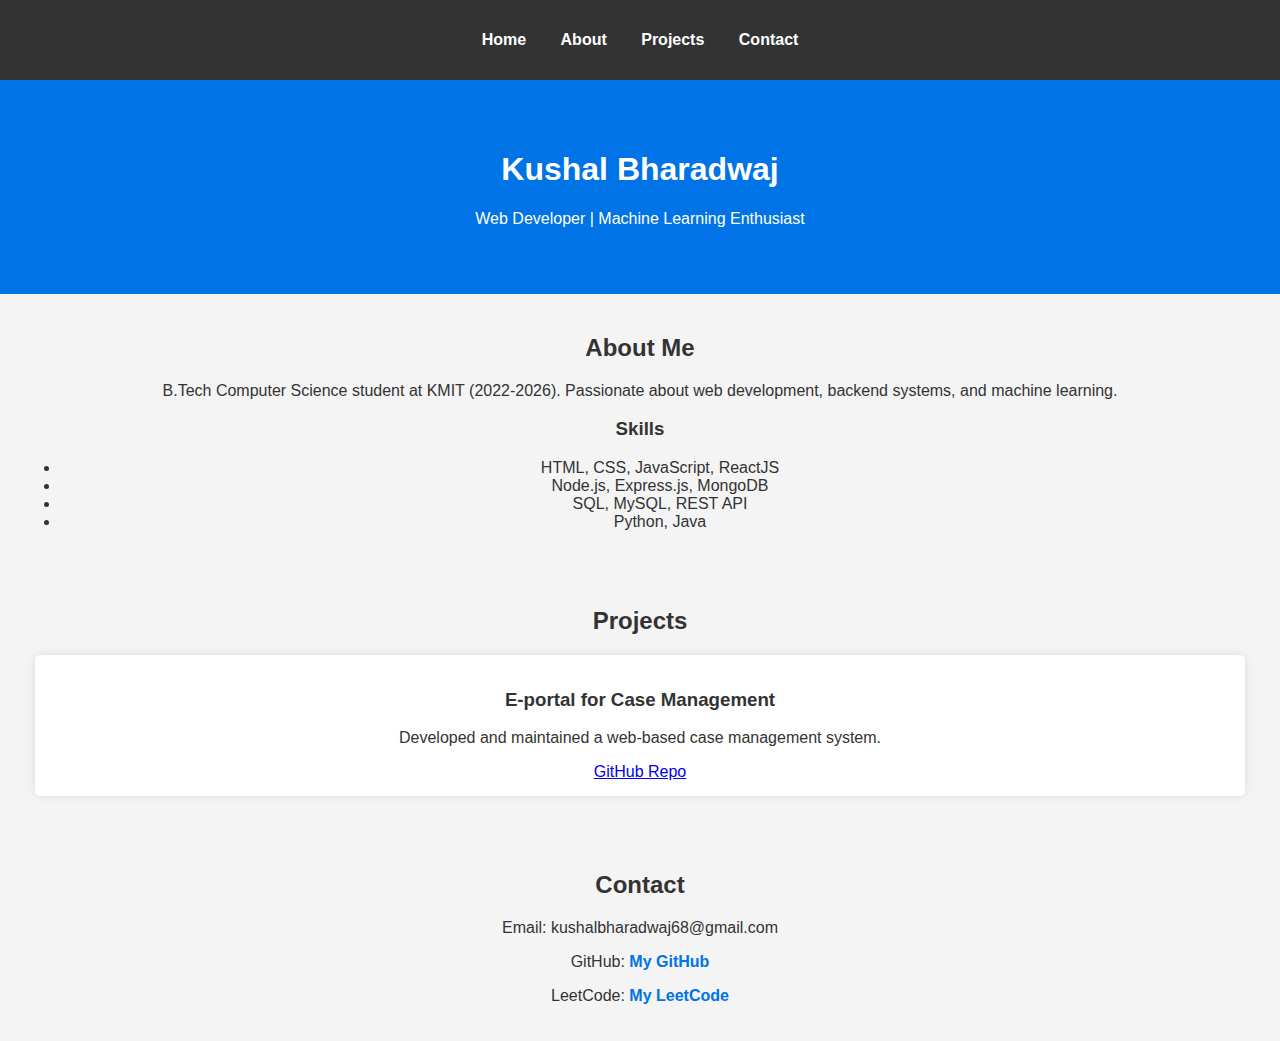
<file: index.htm>
<!DOCTYPE html>
<html lang="en">
<head>
    <meta charset="UTF-8">
    <meta name="viewport" content="width=device-width, initial-scale=1.0">
    <title>Kushal Bharadwaj | Portfolio</title>
    <link rel="stylesheet" href="styles.css">
</head>
<body>
    <header>
        <nav>
            <ul>
                <li><a href="#home">Home</a></li>
                <li><a href="#about">About</a></li>
                <li><a href="#projects">Projects</a></li>
                <li><a href="#contact">Contact</a></li>
            </ul>
        </nav>
    </header>
    
    <section id="home">
        <h1>Kushal Bharadwaj</h1>
        <p>Web Developer | Machine Learning Enthusiast</p>
    </section>
    
    <section id="about">
        <h2>About Me</h2>
        <p>B.Tech Computer Science student at KMIT (2022-2026). Passionate about web development, backend systems, and machine learning.</p>
        <h3>Skills</h3>
        <ul>
            <li>HTML, CSS, JavaScript, ReactJS</li>
            <li>Node.js, Express.js, MongoDB</li>
            <li>SQL, MySQL, REST API</li>
            <li>Python, Java</li>
        </ul>
    </section>
    
    <section id="projects">
        <h2>Projects</h2>
        <div class="project">
            <h3>E-portal for Case Management</h3>
            <p>Developed and maintained a web-based case management system.</p>
            <a href="https://github.com/Hariabc/my.git" target="_blank">GitHub Repo</a>
        </div>
    </section>
    
    <section id="contact">
        <h2>Contact</h2>
        <p>Email: kushalbharadwaj68@gmail.com</p>
        <p>GitHub: <a href="https://github.com/Rahulchaudhary792" target="_blank">My GitHub</a></p>
        <p>LeetCode: <a href="https://leetcode.com/u/Kushal_bharadwaj-estari/" target="_blank">My LeetCode</a></p>
    </section>
</body>
</html>
</file>
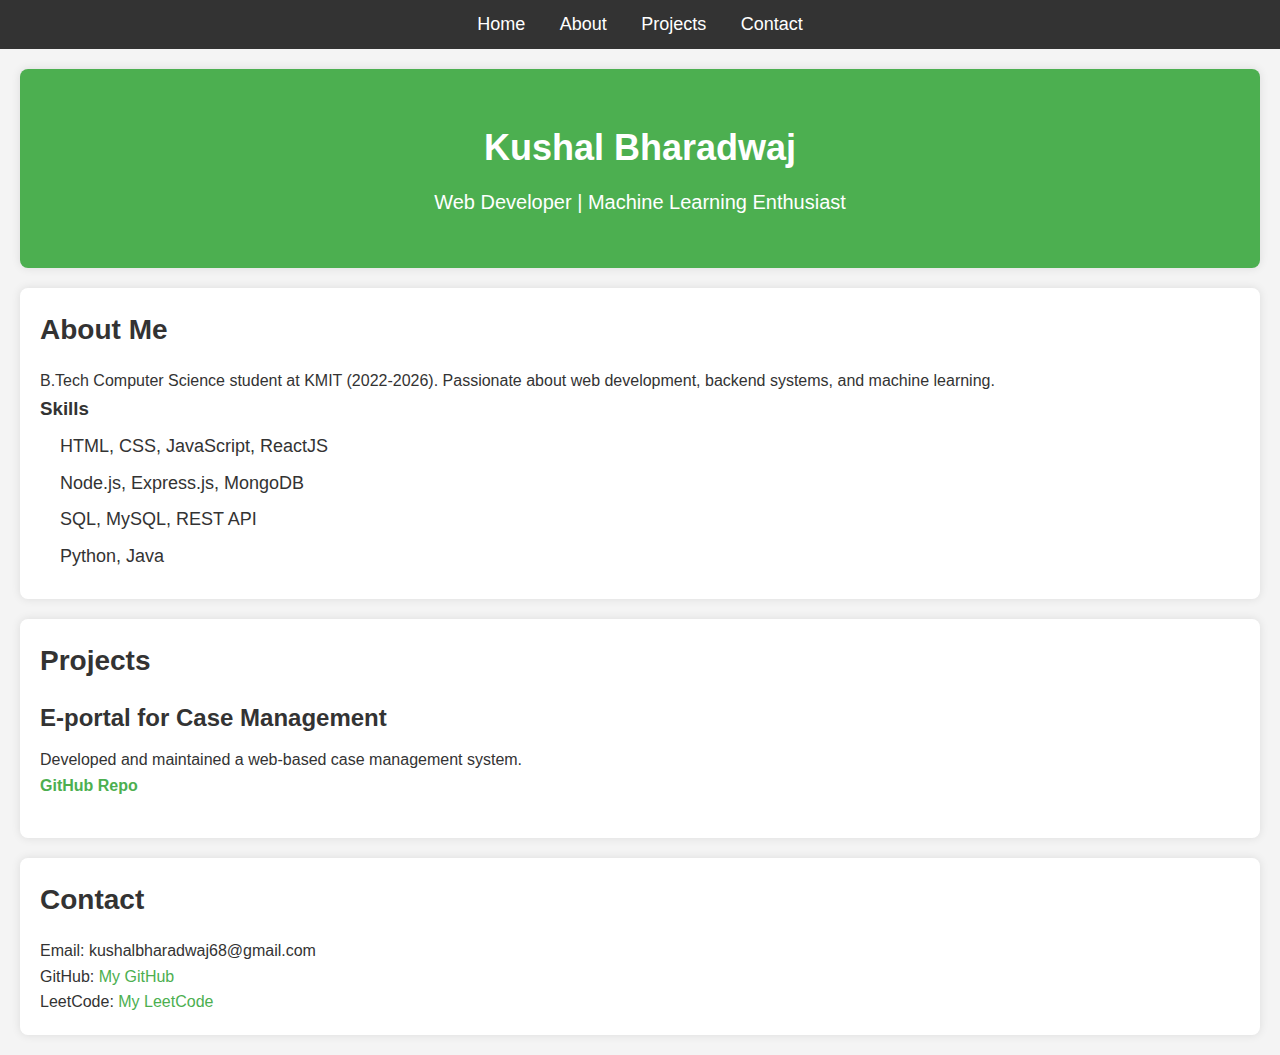
<file: index.html>
<!DOCTYPE html>
<html lang="en">
<head>
    <meta charset="UTF-8">
    <meta name="viewport" content="width=device-width, initial-scale=1.0">
    <title>Kushal Bharadwaj | Portfolio</title>
    <style>
        /* Resetting default styles */
        * {
            margin: 0;
            padding: 0;
            box-sizing: border-box;
        }

        body {
            font-family: Arial, sans-serif;
            line-height: 1.6;
            background-color: #f4f4f4;
            color: #333;
        }

        header {
            background-color: #333;
            color: #fff;
            padding: 10px 0;
        }

        nav ul {
            list-style: none;
            text-align: center;
        }

        nav ul li {
            display: inline;
            margin: 0 15px;
        }

        nav ul li a {
            color: #fff;
            text-decoration: none;
            font-size: 18px;
        }

        nav ul li a:hover {
            color: #d3d3d3;
        }

        section {
            padding: 20px;
            margin: 20px;
            background-color: #fff;
            border-radius: 8px;
            box-shadow: 0 0 10px rgba(0, 0, 0, 0.1);
        }

        #home {
            text-align: center;
            background-color: #4CAF50;
            color: white;
            padding: 50px 20px;
            border-radius: 8px;
        }

        #home h1 {
            font-size: 36px;
            margin-bottom: 10px;
        }

        #home p {
            font-size: 20px;
        }

        #about h2, #projects h2, #contact h2 {
            font-size: 28px;
            margin-bottom: 15px;
            color: #333;
        }

        #about ul {
            list-style-type: none;
            padding-left: 20px;
        }

        #about ul li {
            font-size: 18px;
            margin: 8px 0;
        }

        .project {
            margin-bottom: 20px;
        }

        .project h3 {
            font-size: 24px;
            margin-bottom: 10px;
        }

        .project a {
            text-decoration: none;
            color: #4CAF50;
            font-weight: bold;
        }

        .project a:hover {
            color: #333;
        }

        #contact a {
            color: #4CAF50;
            text-decoration: none;
        }

        #contact a:hover {
            color: #333;
        }
    </style>
</head>
<body>
    <header>
        <nav>
            <ul>
                <li><a href="#home">Home</a></li>
                <li><a href="#about">About</a></li>
                <li><a href="#projects">Projects</a></li>
                <li><a href="#contact">Contact</a></li>
            </ul>
        </nav>
    </header>
    
    <section id="home">
        <h1>Kushal Bharadwaj</h1>
        <p>Web Developer | Machine Learning Enthusiast</p>
    </section>
    
    <section id="about">
        <h2>About Me</h2>
        <p>B.Tech Computer Science student at KMIT (2022-2026). Passionate about web development, backend systems, and machine learning.</p>
        <h3>Skills</h3>
        <ul>
            <li>HTML, CSS, JavaScript, ReactJS</li>
            <li>Node.js, Express.js, MongoDB</li>
            <li>SQL, MySQL, REST API</li>
            <li>Python, Java</li>
        </ul>
    </section>
    
    <section id="projects">
        <h2>Projects</h2>
        <div class="project">
            <h3>E-portal for Case Management</h3>
            <p>Developed and maintained a web-based case management system.</p>
            <a href="https://github.com/Hariabc/my.git" target="_blank">GitHub Repo</a>
        </div>
    </section>
    
    <section id="contact">
        <h2>Contact</h2>
        <p>Email: kushalbharadwaj68@gmail.com</p>
        <p>GitHub: <a href="https://github.com/Rahulchaudhary792" target="_blank">My GitHub</a></p>
        <p>LeetCode: <a href="https://leetcode.com/u/Kushal_bharadwaj-estari/" target="_blank">My LeetCode</a></p>
    </section>
</body>
</html>
</file>
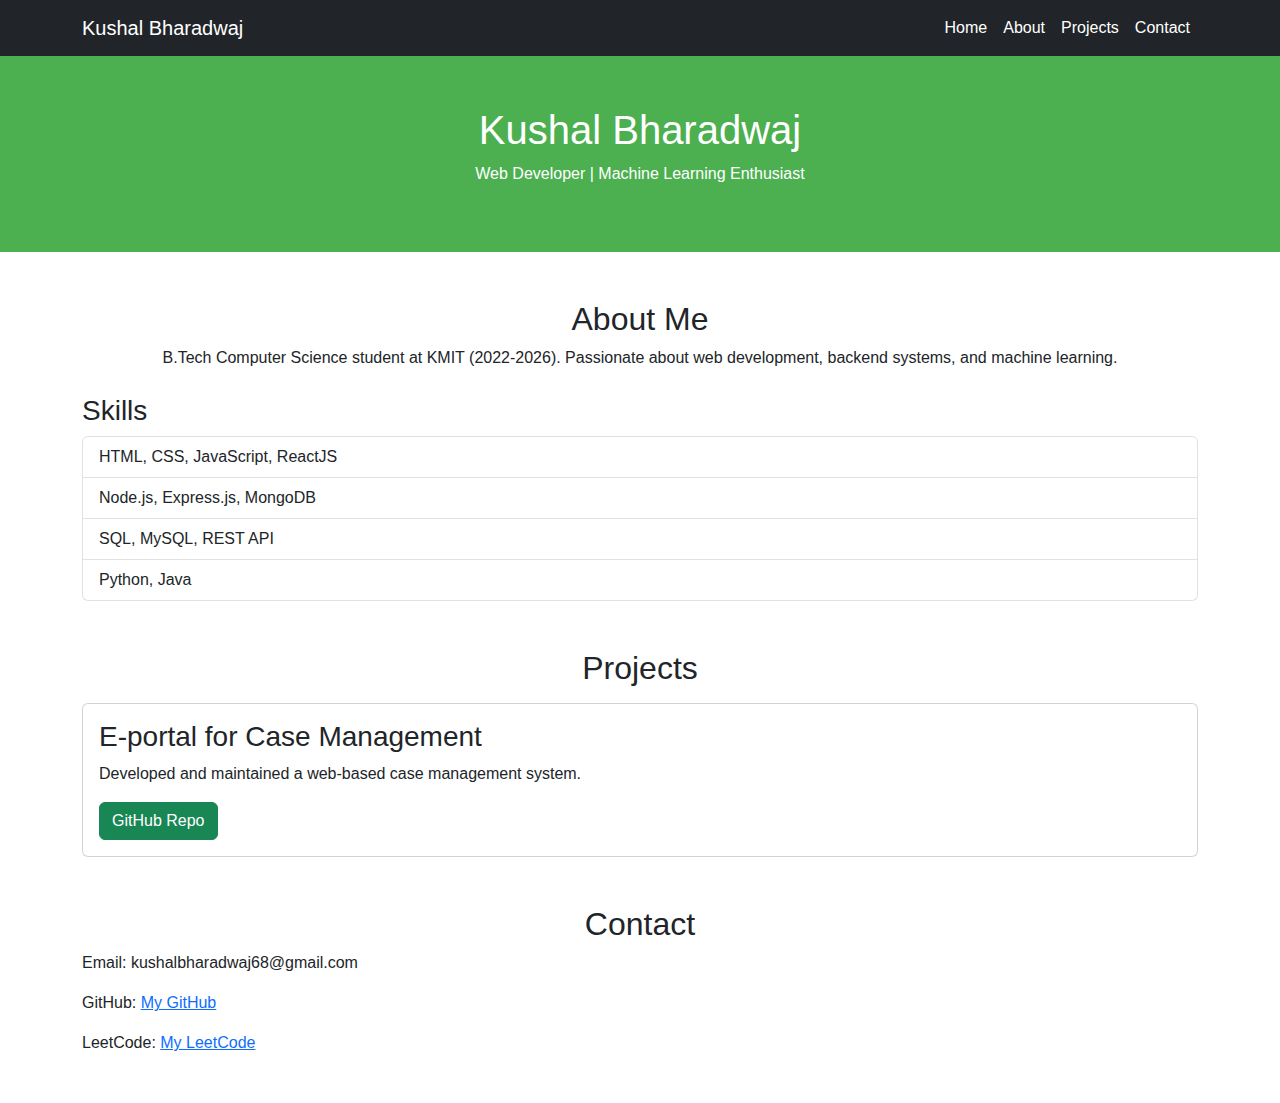
<file: bootporfolio.html>
<!DOCTYPE html>
<html lang="en">
<head>
    <meta charset="UTF-8">
    <meta name="viewport" content="width=device-width, initial-scale=1.0">
    <title>Kushal Bharadwaj | Portfolio</title>
    
    <!-- Bootstrap CDN -->
    <link href="https://cdn.jsdelivr.net/npm/bootstrap@5.3.0/dist/css/bootstrap.min.css" rel="stylesheet">
    <script src="https://cdn.jsdelivr.net/npm/bootstrap@5.3.0/dist/js/bootstrap.bundle.min.js"></script>

    <style>
        body {
            font-family: Arial, sans-serif;
        }
        .navbar-dark .navbar-nav .nav-link {
            color: white !important;
        }
        .hero {
            background-color: #4CAF50;
            color: white;
            text-align: center;
            padding: 50px 20px;
        }
    </style>
</head>
<body>

    <!-- Navbar -->
    <nav class="navbar navbar-expand-lg navbar-dark bg-dark">
        <div class="container">
            <a class="navbar-brand" href="#">Kushal Bharadwaj</a>
            <button class="navbar-toggler" type="button" data-bs-toggle="collapse" data-bs-target="#navbarNav">
                <span class="navbar-toggler-icon"></span>
            </button>
            <div class="collapse navbar-collapse" id="navbarNav">
                <ul class="navbar-nav ms-auto">
                    <li class="nav-item"><a class="nav-link" href="#home">Home</a></li>
                    <li class="nav-item"><a class="nav-link" href="#about">About</a></li>
                    <li class="nav-item"><a class="nav-link" href="#projects">Projects</a></li>
                    <li class="nav-item"><a class="nav-link" href="#contact">Contact</a></li>
                </ul>
            </div>
        </div>
    </nav>

    <!-- Hero Section -->
    <section id="home" class="hero">
        <h1>Kushal Bharadwaj</h1>
        <p>Web Developer | Machine Learning Enthusiast</p>
    </section>

    <!-- About Section -->
    <section id="about" class="container my-5">
        <h2 class="text-center">About Me</h2>
        <p class="text-center">B.Tech Computer Science student at KMIT (2022-2026). Passionate about web development, backend systems, and machine learning.</p>
        
        <h3 class="mt-4">Skills</h3>
        <ul class="list-group">
            <li class="list-group-item">HTML, CSS, JavaScript, ReactJS</li>
            <li class="list-group-item">Node.js, Express.js, MongoDB</li>
            <li class="list-group-item">SQL, MySQL, REST API</li>
            <li class="list-group-item">Python, Java</li>
        </ul>
    </section>

    <!-- Projects Section -->
    <section id="projects" class="container my-5">
        <h2 class="text-center">Projects</h2>
        <div class="card my-3">
            <div class="card-body">
                <h3 class="card-title">E-portal for Case Management</h3>
                <p class="card-text">Developed and maintained a web-based case management system.</p>
                <a href="https://github.com/Hariabc/my.git" target="_blank" class="btn btn-success">GitHub Repo</a>
            </div>
        </div>
    </section>

    <!-- Contact Section -->
    <section id="contact" class="container my-5">
        <h2 class="text-center">Contact</h2>
        <p>Email: kushalbharadwaj68@gmail.com</p>
        <p>GitHub: <a href="https://github.com/Rahulchaudhary792" target="_blank">My GitHub</a></p>
        <p>LeetCode: <a href="https://leetcode.com/u/Kushal_bharadwaj-estari/" target="_blank">My LeetCode</a></p>
    </section>

</body>
</html>
</file>
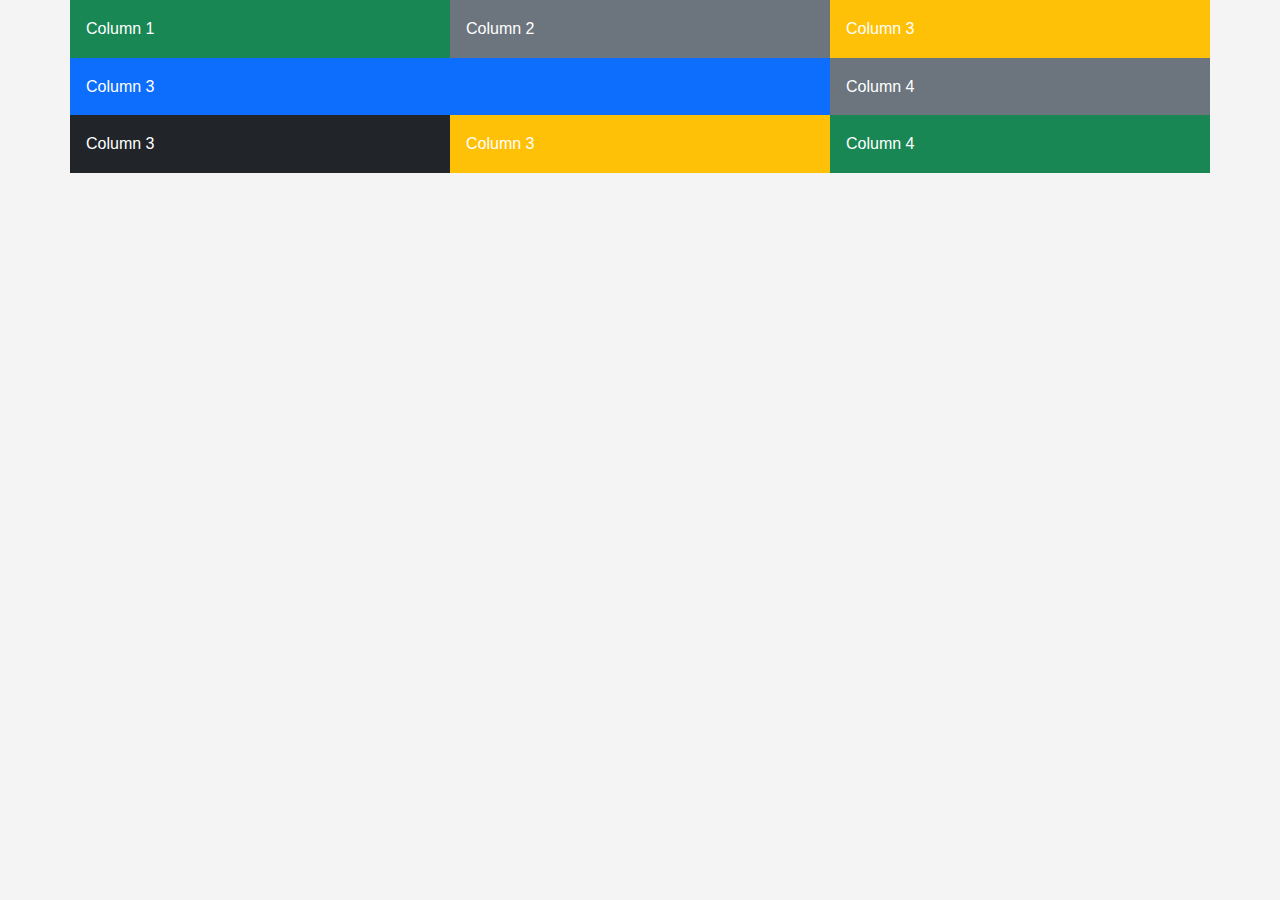
<file: bootstrap.html>
<!DOCTYPE html>
<html lang="en">
<head>
    <meta charset="UTF-8">
    <meta name="viewport" content="width=device-width, initial-scale=1">
    <title>Bootstrap Grid Example</title>
    <link href="https://cdn.jsdelivr.net/npm/bootstrap@5.3.0/dist/css/bootstrap.min.css" rel="stylesheet">
    <link rel="stylesheet" href="./ind.css" />
</head>
<body>

<div class="container">
    <div class="row">
        <div class="col bg-success text-white p-3">Column 1</div>
        <div class="col bg-secondary text-white p-3">Column 2</div>
        <div class="col bg-warning text-white p-3">Column 3</div>
    </div>
	<div class="row">
        <div class="col-sm-8 bg-primary text-white p-3">Column 3</div>
        <div class="col-sm-4 bg-secondary text-white p-3">Column 4</div>
    </div>
	<div class="row">
        <div class="col-sm-4 bg-dark text-white p-3">Column 3</div>
		<div class="col-sm-4 bg-warning text-white p-3">Column 3</div>
        <div class="col-sm-4 bg-success text-white p-3">Column 4</div>
    </div>
</div>

<script src="https://cdn.jsdelivr.net/npm/bootstrap@5.3.0/dist/js/bootstrap.bundle.min.js"></script>
</body>
</html>
</file>
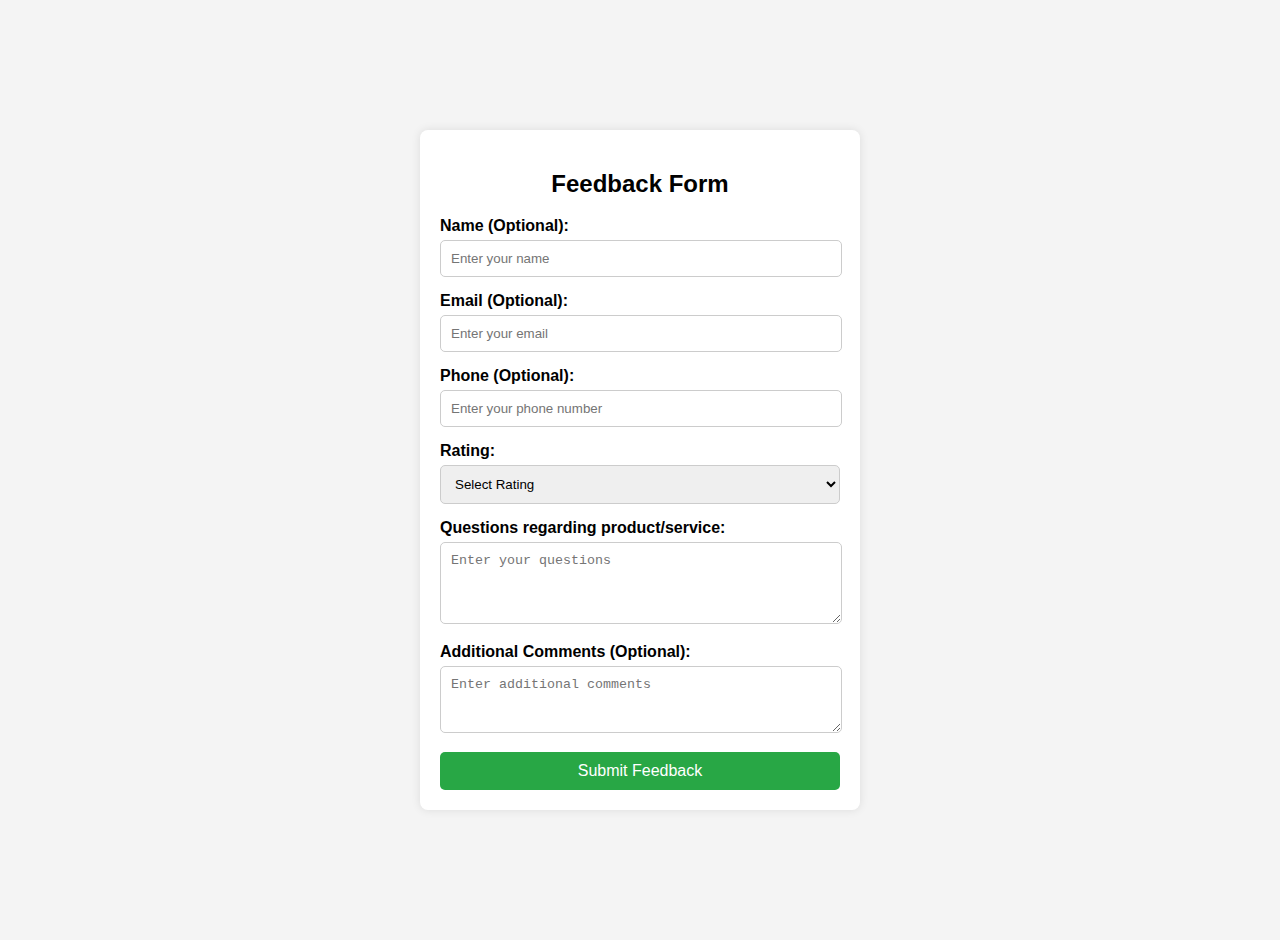
<file: feedback.html>
<!DOCTYPE html>
<html lang="en">
<head>
    <meta charset="UTF-8">
    <meta name="viewport" content="width=device-width, initial-scale=1.0">
    <title>Feedback Form</title>
    <link rel="stylesheet" href="./index.css" />
    <style>
        body {
            font-family: Arial, sans-serif;
            background-color: #f4f4f4;
            margin: 0;
            padding: 20px;
            display: flex;
            justify-content: center;
            align-items: center;
            height: 100vh;
        }
        .container {
            background: white;
            padding: 20px;
            border-radius: 8px;
            box-shadow: 0 0 10px rgba(0, 0, 0, 0.1);
            max-width: 400px;
            width: 100%;
        }
        h2 {
            text-align: center;
        }
        label {
            font-weight: bold;
        }
        input, textarea {
            width: 95%;
            padding: 10px;
            margin-top: 5px;
            margin-bottom: 15px;
            border: 1px solid #ccc;
            border-radius: 5px;
        }
        select {
            width: 100%;
            padding: 10px;
            margin-top: 5px;
            margin-bottom: 15px;
            border: 1px solid #ccc;
            border-radius: 5px;
        }
        button {
            background-color: #28a745;
            color: white;
            border: none;
            padding: 10px;
            width: 100%;
            border-radius: 5px;
            cursor: pointer;
            font-size: 16px;
        }
        button:hover {
            background-color: #218838;
        }
    </style>
</head>
<body>
    <div class="container">
        <h2>Feedback Form</h2>
        <form id="feedbackForm">
            <label for="name">Name (Optional):</label>
            <input type="text" id="name" name="name" placeholder="Enter your name">

            <label for="email">Email (Optional):</label>
            <input type="email" id="email" name="email" placeholder="Enter your email">

            <label for="phone">Phone (Optional):</label>
            <input type="tel" id="phone" name="phone" placeholder="Enter your phone number">

            <label for="rating">Rating:</label>
            <select id="rating" name="rating" required>
                <option value="">Select Rating</option>
                <option value="1">1 - Poor</option>
                <option value="2">2 - Fair</option>
                <option value="3">3 - Good</option>
                <option value="4">4 - Very Good</option>
                <option value="5">5 - Excellent</option>
            </select>

            <label for="questions">Questions regarding product/service:</label>
            <textarea id="questions" name="questions" rows="4" placeholder="Enter your questions"></textarea>

            <label for="comments">Additional Comments (Optional):</label>
            <textarea id="comments" name="comments" rows="3" placeholder="Enter additional comments"></textarea>

            <button type="submit">Submit Feedback</button>
        </form>
    </div>
</body>
</html>
</file>
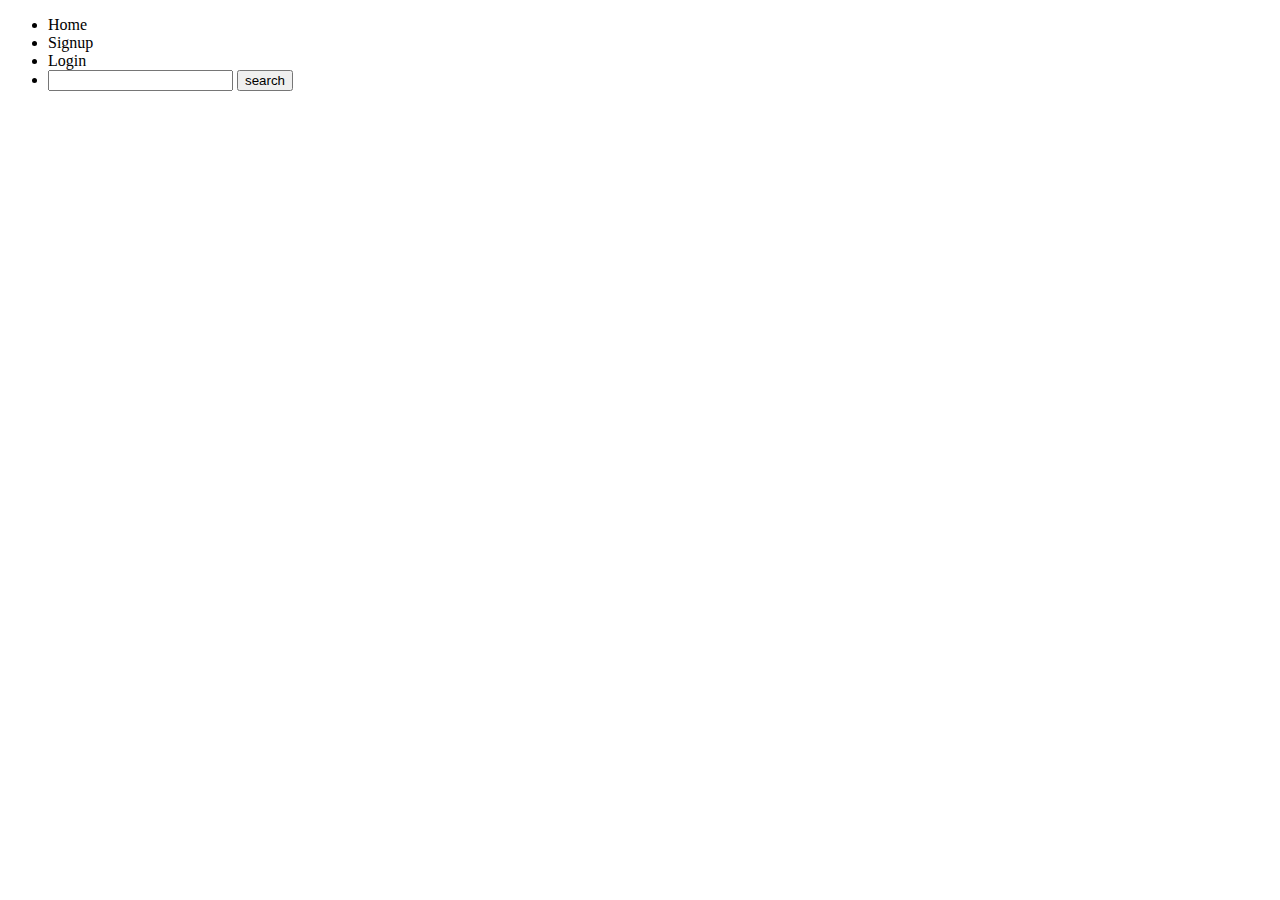
<file: navbar.html>
<!DOCTYPE html>
<html lang="en">
<head>
	<meta charset="UTF-8">
	<meta name="viewport" content="width=device-width, initial-scale=1.0">
	<title>Document</title>
</head>
<body>
	<nav>
		<ul>
			<li>Home</li>
			<li>Signup</li>
			<li>Login</li>
			<li>
				<input type="text" />
				<button>search</button>
			</li>
		</ul>
	</nav>
</body>
</html>
</file>
<file: styles.css>
/* styles.css */
body {
    font-family: Arial, sans-serif;
    margin: 0;
    padding: 0;
    background-color: #f4f4f4;
    color: #333;
}

header {
    background: #333;
    color: white;
    padding: 15px 0;
    text-align: center;
}

nav ul {
    list-style: none;
    padding: 0;
}

nav ul li {
    display: inline;
    margin: 0 15px;
}

nav ul li a {
    color: white;
    text-decoration: none;
    font-weight: bold;
}

section {
    padding: 20px;
    text-align: center;
}

#home {
    background: #0073e6;
    color: white;
    padding: 50px 20px;
}

#projects .project {
    background: white;
    padding: 15px;
    margin: 15px;
    border-radius: 5px;
    box-shadow: 0 0 10px rgba(0, 0, 0, 0.1);
}

#contact a {
    color: #0073e6;
    text-decoration: none;
    font-weight: bold;
}
</file>
<file: ind.css>
* {
	margin: 0;
	padding: 0;
	box-sizing: border-box;
}

body {
	font-family: Arial, sans-serif;
	line-height: 1.6;
	background-color: #f4f4f4;
	color: #333;
}

header {
	background-color: #333;
	color: #fff;
	padding: 10px 0;
}

nav ul {
	list-style: none;
	text-align: center;
}

nav ul li {
	display: inline;
	margin: 0 15px;
}

nav ul li a {
	color: #fff;
	text-decoration: none;
	font-size: 18px;
}

nav ul li a:hover {
	color: #d3d3d3;
}

section {
	padding: 20px;
	margin: 20px;
	background-color: #fff;
	border-radius: 8px;
	box-shadow: 0 0 10px rgba(0, 0, 0, 0.1);
}

#home {
	text-align: center;
	background-color: #4CAF50;
	color: white;
	padding: 50px 20px;
	border-radius: 8px;
}

#home h1 {
	font-size: 36px;
	margin-bottom: 10px;
}

#home p {
	font-size: 20px;
}

#about h2, #projects h2, #contact h2 {
	font-size: 28px;
	margin-bottom: 15px;
	color: #333;
}

#about ul {
	list-style-type: none;
	padding-left: 20px;
}

#about ul li {
	font-size: 18px;
	margin: 8px 0;
}

.project {
	margin-bottom: 20px;
}

.project h3 {
	font-size: 24px;
	margin-bottom: 10px;
}

.project a {
	text-decoration: none;
	color: #4CAF50;
	font-weight: bold;
}

.project a:hover {
	color: #333;
}

#contact a {
	color: #4CAF50;
	text-decoration: none;
}

#contact a:hover {
	color: #333;
}
</file>
<file: index.css>
body {
	font-family: Arial, sans-serif;
	background-color: #f4f4f4;
	margin: 0;
	padding: 20px;
	display: flex;
	justify-content: center;
	align-items: center;
	height: 100vh;
}
.container {
	background: white;
	padding: 20px;
	border-radius: 8px;
	box-shadow: 0 0 10px rgba(0, 0, 0, 0.1);
	max-width: 400px;
	width: 100%;
}
h2 {
	text-align: center;
}
label {
	font-weight: bold;
}
input, textarea {
	width: 95%;
	padding: 10px;
	margin-top: 5px;
	margin-bottom: 15px;
	border: 1px solid #ccc;
	border-radius: 5px;
}
select {
	width: 100%;
	padding: 10px;
	margin-top: 5px;
	margin-bottom: 15px;
	border: 1px solid #ccc;
	border-radius: 5px;
}
button {
	background-color: #28a745;
	color: white;
	border: none;
	padding: 10px;
	width: 100%;
	border-radius: 5px;
	cursor: pointer;
	font-size: 16px;
}
button:hover {
	background-color: #218838;
}
</file>
